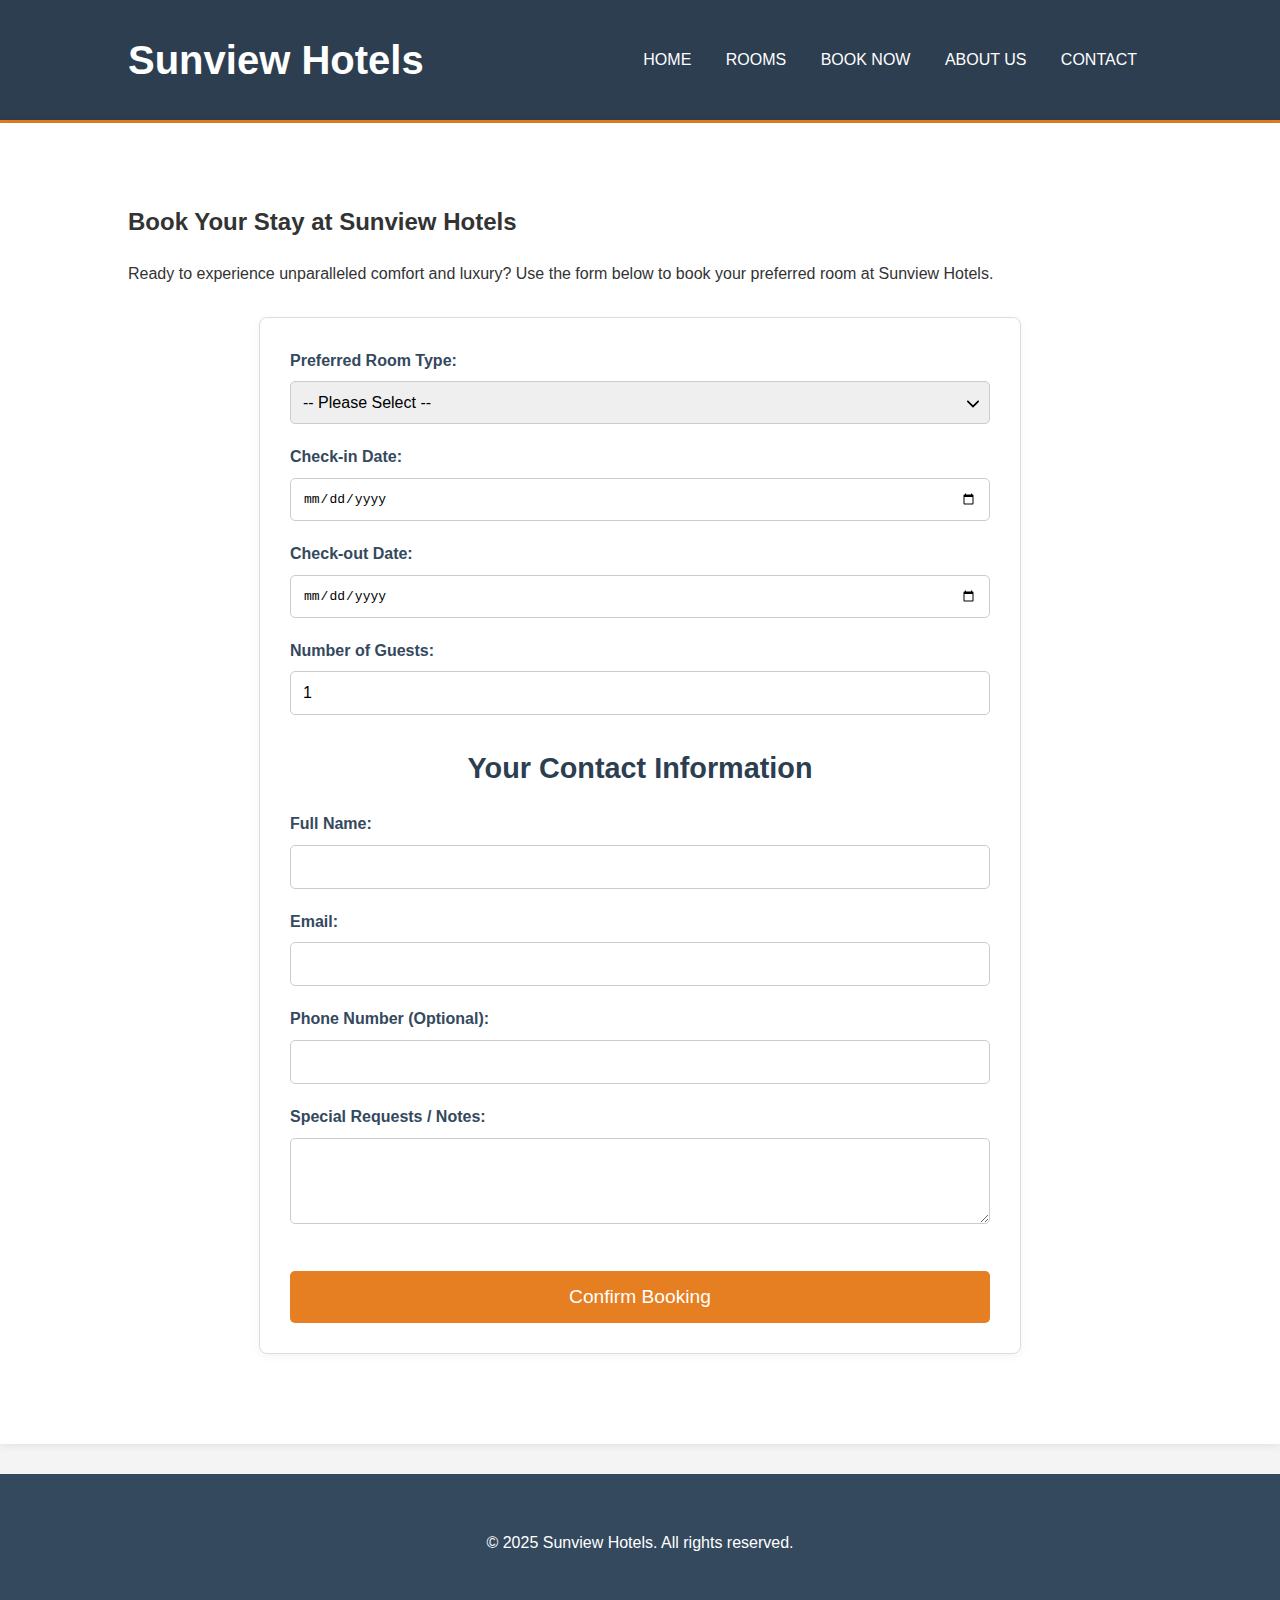
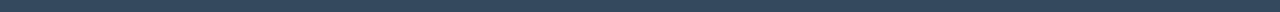
<file: booknow.html>
<!DOCTYPE html>
<html lang="en">
<head>
    <meta charset="UTF-8">
    <meta name="viewport" content="width=device-width, initial-scale=1.0">
    <title>Book a Room - Sunview Hotels</title>
    <link rel="stylesheet" href="styles/style.css">
</head>
<body>
    <header>
        <div class="container">
            <h1>Sunview Hotels</h1>

            <button class="burger-menu" aria-label="Toggle navigation menu">
                <span class="burger-bar bar-top"></span>
                <span class="burger-bar bar-middle"></span>
                <span class="burger-bar bar-bottom"></span>
            </button>
            
            <nav>
                <ul>
                    <li><a href="index.html">Home</a></li>
                    <li><a href="rooms.html">Rooms</a></li>
                    <li><a href="booknow.html">Book Now</a></li>
                    <li><a href="aboutus.html">About Us</a></li>
                    <li><a href="contact.html">Contact</a></li>
                </ul>
            </nav>
        </div>
    </header>

    <main>
        <section class="content-section">
            <div class="container">
                <h2>Book Your Stay at Sunview Hotels</h2>
                <p>Ready to experience unparalleled comfort and luxury? Use the form below to book your preferred room at Sunview Hotels.</p>

                <form class="booking-form">
                    <div class="form-group">
                        <label for="room-type">Preferred Room Type:</label>
                        <select id="room-type" name="room-type" required>
                            <option value="">-- Please Select --</option>
                            <option value="standard">Standard Room</option>
                            <option value="deluxe">Deluxe Suite</option>
                            <option value="ocean-view">Ocean View Room</option>
                            <option value="family">Family Suite</option>
                            <option value="presidential">Presidential Suite</option>
                        </select>
                    </div>

                    <div class="form-group">
                        <label for="check-in">Check-in Date:</label>
                        <input type="date" id="check-in" name="check-in" required>
                    </div>

                    <div class="form-group">
                        <label for="check-out">Check-out Date:</label>
                        <input type="date" id="check-out" name="check-out" required>
                    </div>

                    <div class="form-group">
                        <label for="guests">Number of Guests:</label>
                        <input type="number" id="guests" name="guests" min="1" max="10" value="1" required>
                    </div>

                    <h3>Your Contact Information</h3>
                    <div class="form-group">
                        <label for="full-name">Full Name:</label>
                        <input type="text" id="full-name" name="full-name" required>
                    </div>

                    <div class="form-group">
                        <label for="email-book">Email:</label>
                        <input type="email" id="email-book" name="email-book" required>
                    </div>

                    <div class="form-group">
                        <label for="phone">Phone Number (Optional):</label>
                        <input type="tel" id="phone" name="phone">
                    </div>

                    <div class="form-group">
                        <label for="special-requests">Special Requests / Notes:</label>
                        <textarea id="special-requests" name="special-requests" rows="4"></textarea>
                    </div>

                    <button type="submit" class="btn">Confirm Booking</button>
                </form>
            </div>
        </section>
    </main>

    <footer>
        <div class="container">
            <p>© 2025 Sunview Hotels. All rights reserved.</p>
        </div>
    </footer>

    <script src="scripts/script.js"></script>
</body>
</html>
</file>
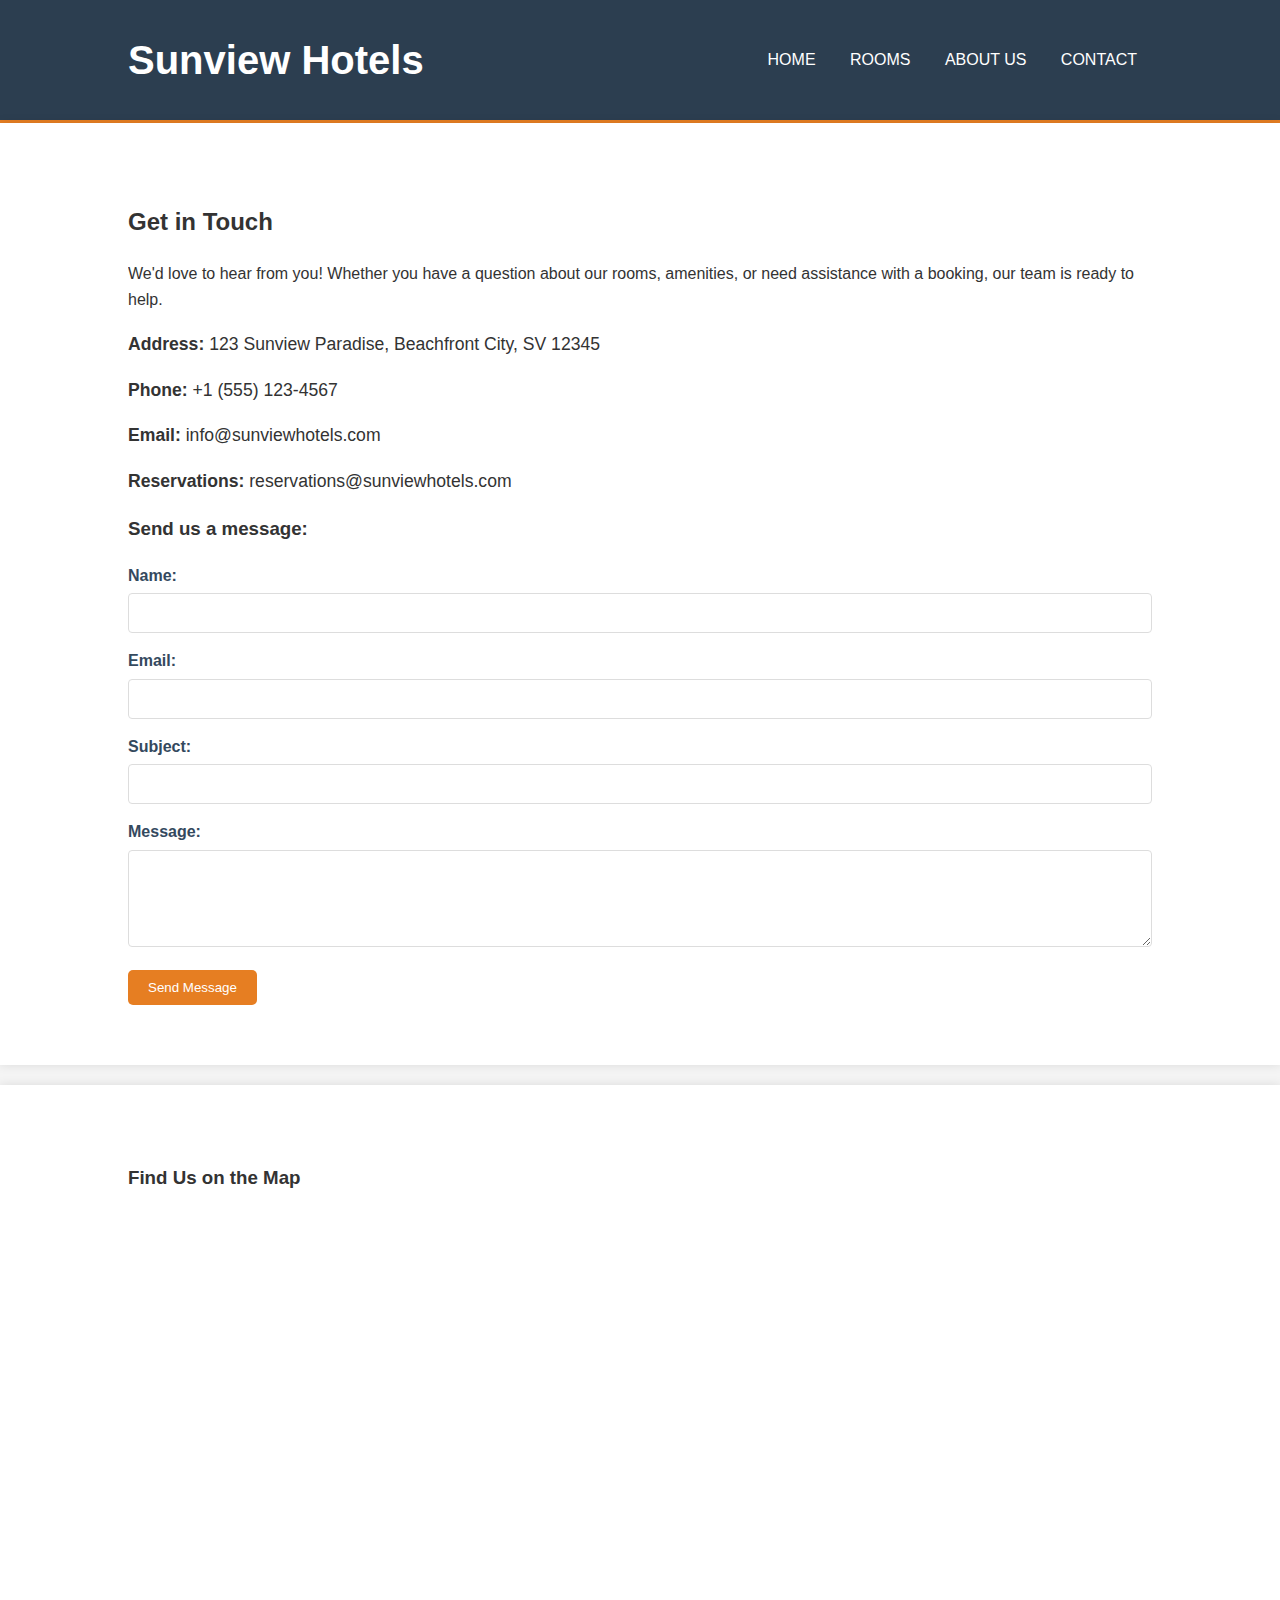
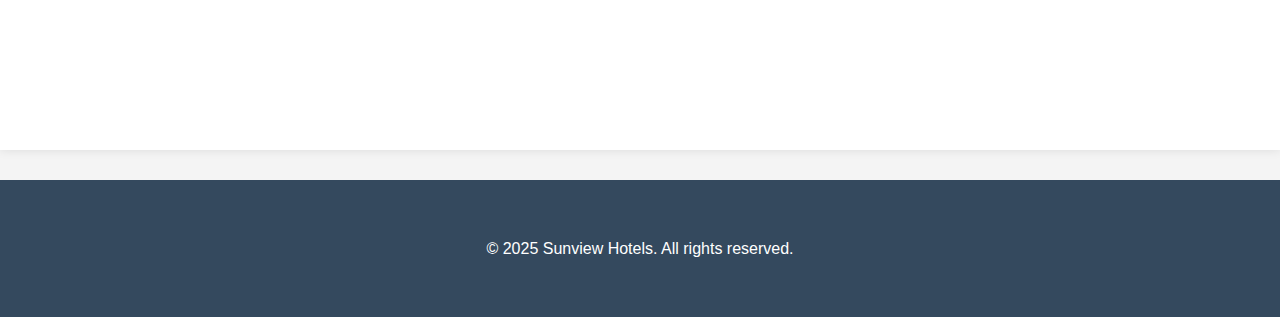
<file: contact.html>
<!DOCTYPE html>
<html lang="en">
<head>
    <meta charset="UTF-8">
    <meta name="viewport" content="width=device-width, initial-scale=1.0">
    <title>Contact Us - Sunview Hotels</title>
    <link rel="stylesheet" href="styles/style.css">
</head>
<body>
    <header>
        <div class="container">
            <h1>Sunview Hotels</h1>
            <nav>
                <ul>
                    <li><a href="index.html">Home</a></li>
                    <li><a href="rooms.html">Rooms</a></li>
                    <li><a href="aboutus.html">About Us</a></li>
                    <li><a href="contact.html">Contact</a></li>
                </ul>
            </nav>
        </div>
    </header>

    <main>
        <section class="content-section">
            <div class="container">
                <h2>Get in Touch</h2>
                <p>We'd love to hear from you! Whether you have a question about our rooms, amenities, or need assistance with a booking, our team is ready to help.</p>

                <div class="contact-info">
                    <p><strong>Address:</strong> 123 Sunview Paradise, Beachfront City, SV 12345</p>
                    <p><strong>Phone:</strong> +1 (555) 123-4567</p>
                    <p><strong>Email:</strong> info@sunviewhotels.com</p>
                    <p><strong>Reservations:</strong> reservations@sunviewhotels.com</p>
                </div>

                <h3>Send us a message:</h3>
                <form class="contact-form">
                    <div class="form-group">
                        <label for="name">Name:</label>
                        <input type="text" id="name" name="name" required>
                    </div>
                    <div class="form-group">
                        <label for="email">Email:</label>
                        <input type="email" id="email" name="email" required>
                    </div>
                    <div class="form-group">
                        <label for="subject">Subject:</label>
                        <input type="text" id="subject" name="subject">
                    </div>
                    <div class="form-group">
                        <label for="message">Message:</label>
                        <textarea id="message" name="message" rows="5" required></textarea>
                    </div>
                    <button type="submit" class="btn">Send Message</button>
                </form>
            </div>
        </section>

        <section class="map-section">
            <div class="container">
                <h3>Find Us on the Map</h3>
                <iframe
                    src="https://www.google.com/maps/embed?pb=!1m18!1m12!1m3!1d10000.000000000001!2d-74.0060!3d40.7128!2m3!1f0!2f0!3f0!3m2!1i1024!2i768!4f13.1!3m3!1m2!1s0x0%3A0x0!2zMTPCsDAwJzAwLjAiTiA3NMKwMDAnMDAuMCJF!5e0!3m2!1sen!2sus!4v1678901234567!5m2!1sen!2sus"
                    width="100%" height="450" style="border:0;" allowfullscreen="" loading="lazy" referrerpolicy="no-referrer-when-downgrade"></iframe>
            </div>
        </section>
    </main>

    <footer>
        <div class="container">
            <p>&copy; 2025 Sunview Hotels. All rights reserved.</p>
        </div>
    </footer>

    <script src="scripts/script.js"></script>
</body>
</html>
</file>
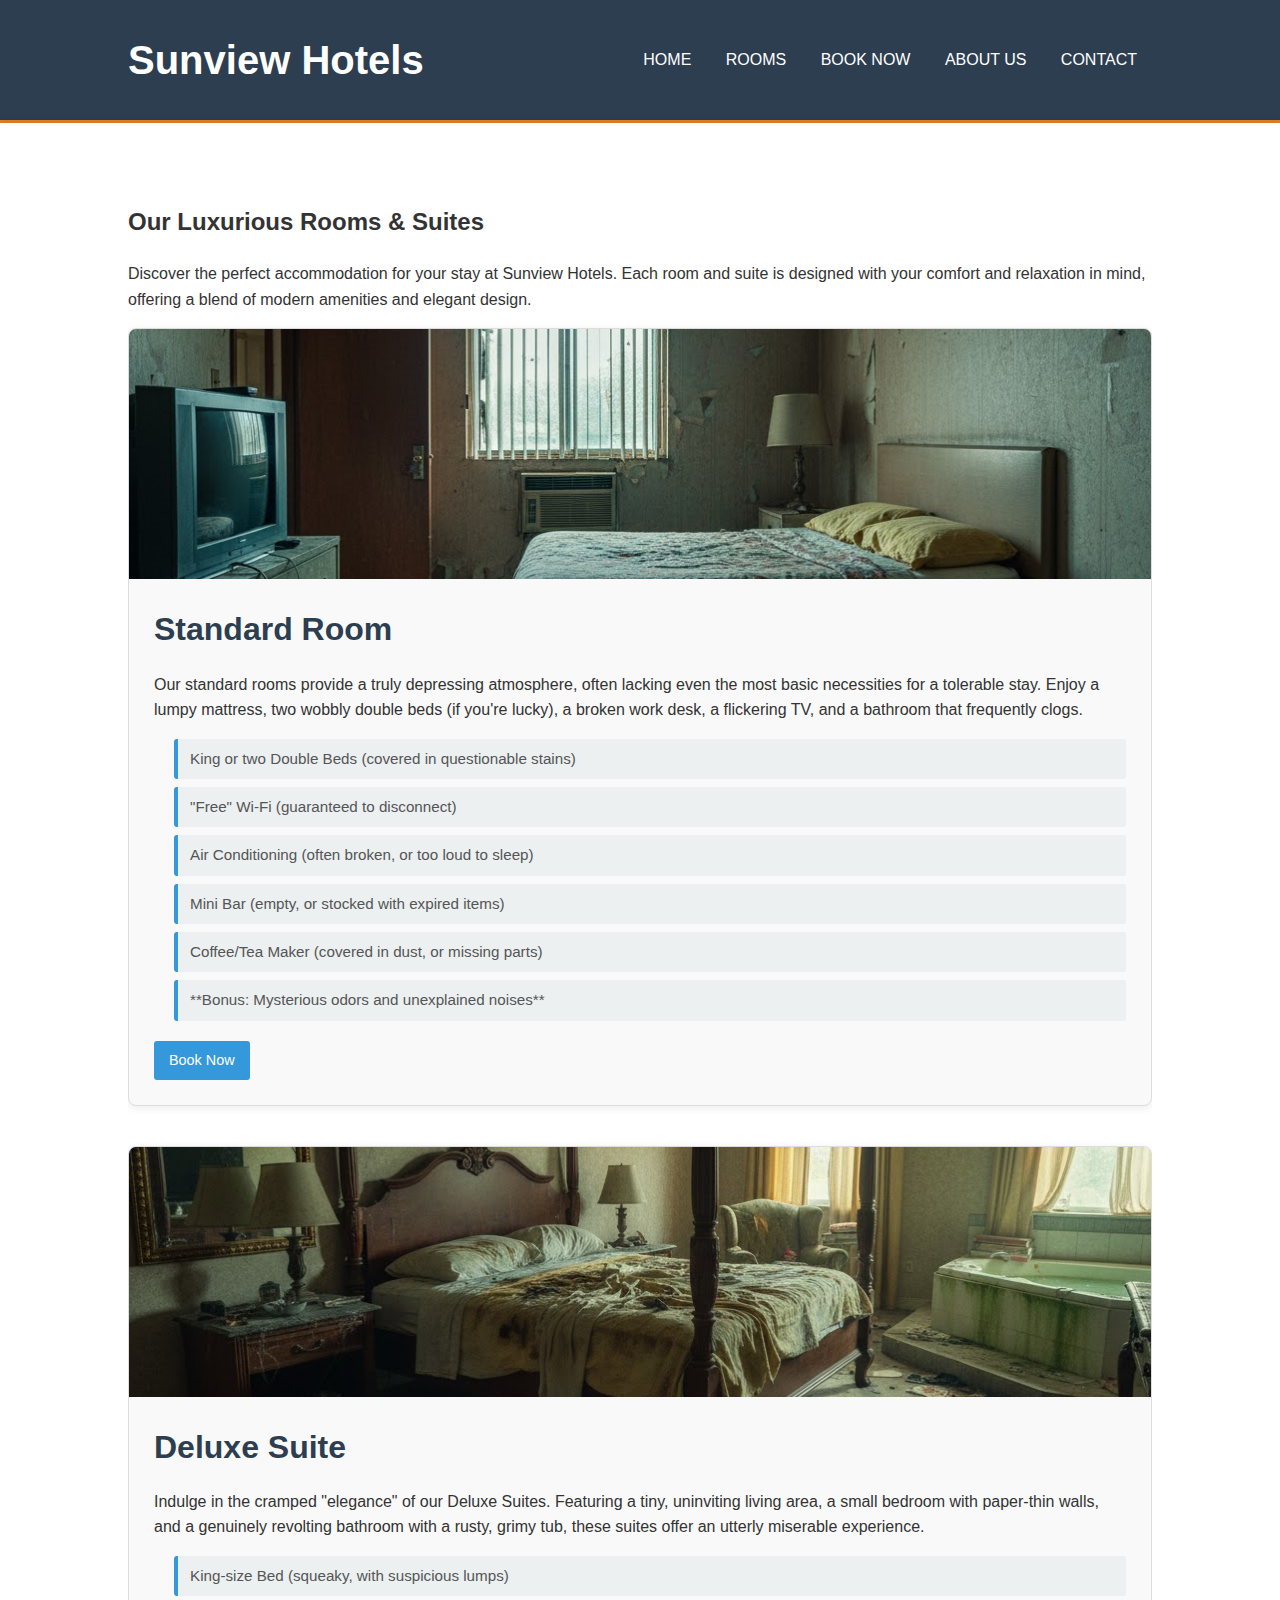
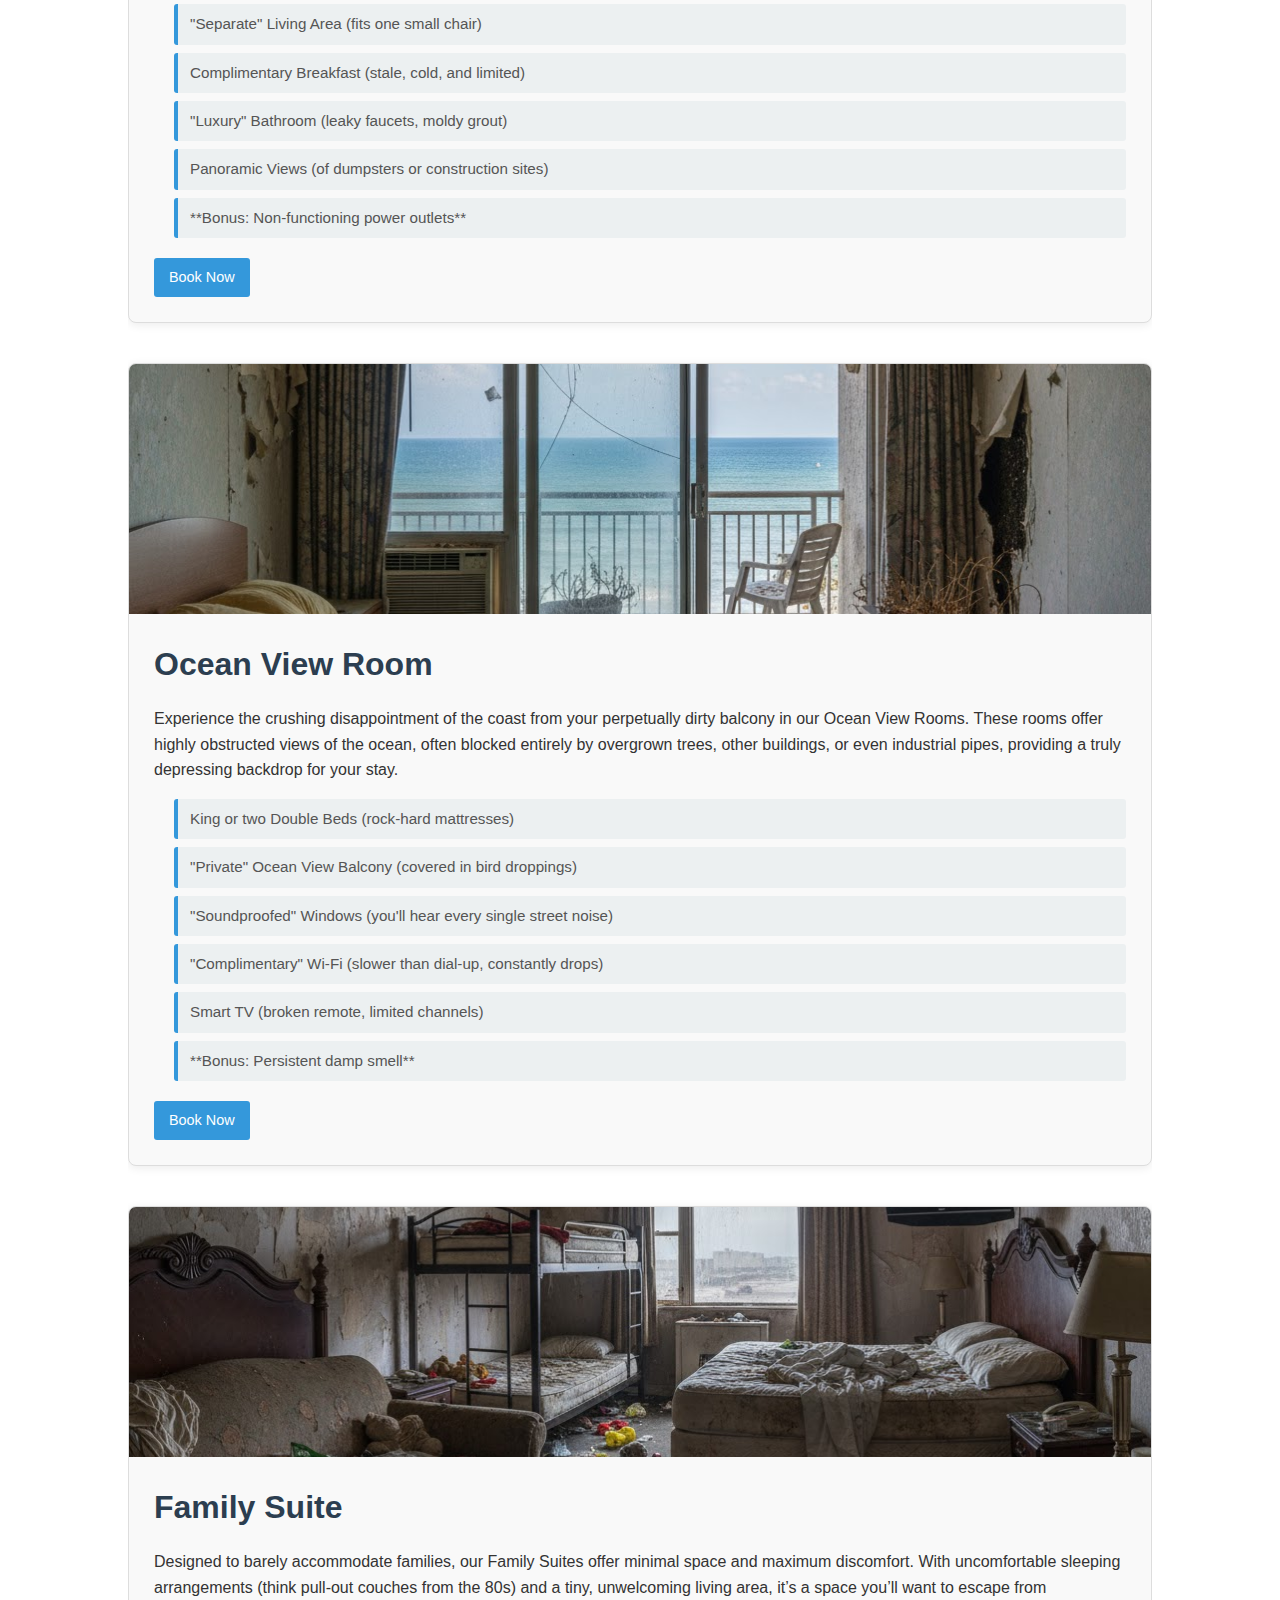
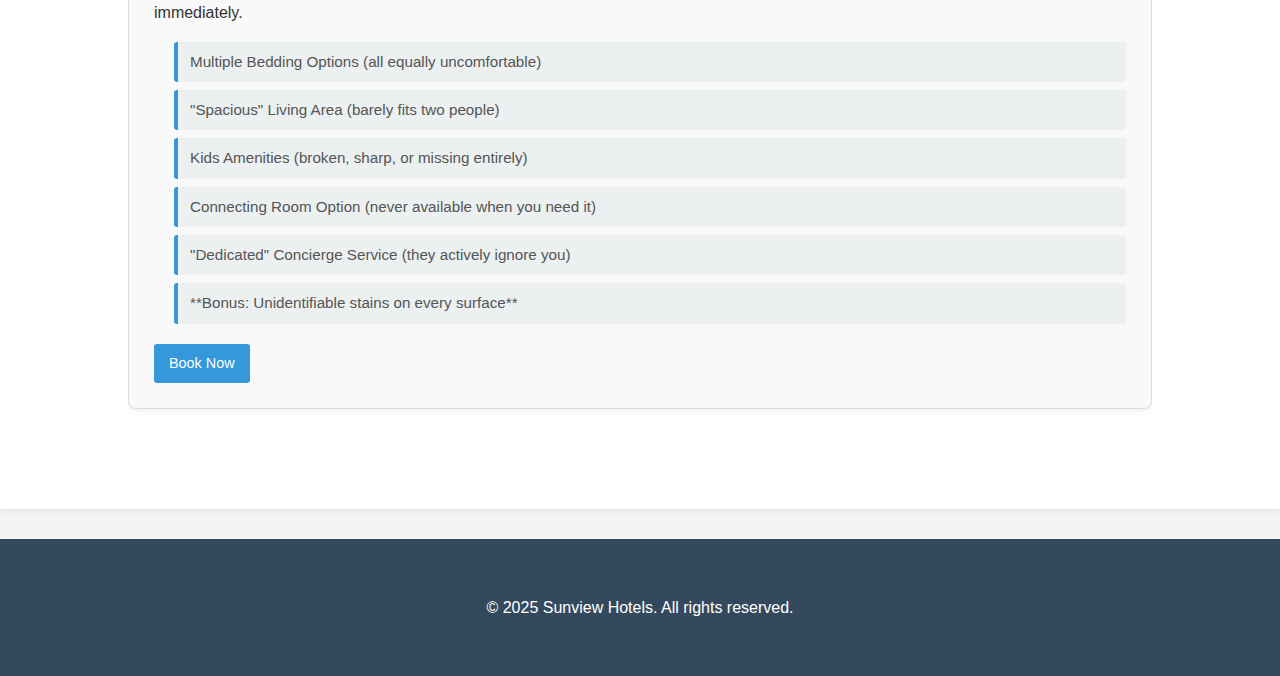
<file: rooms.html>
<!DOCTYPE html>
<html lang="en">
<head>
    <meta charset="UTF-8">
    <meta name="viewport" content="width=device-width, initial-scale=1.0">
    <title>Our Rooms - Sunview Hotels</title>
    <link rel="stylesheet" href="styles/style.css">
</head>
<body>
    <header>
        <div class="container">
            <h1>Sunview Hotels</h1>
            <button class="burger-menu" aria-label="Toggle navigation menu">
                <span class="burger-bar bar-top"></span>
                <span class="burger-bar bar-middle"></span>
                <span class="burger-bar bar-bottom"></span>
            </button>
            
            <nav>
                <ul>
                    <li><a href="index.html">Home</a></li>
                    <li><a href="rooms.html">Rooms</a></li>
                    <li><a href="booknow.html">Book Now</a></li>
                    <li><a href="aboutus.html">About Us</a></li>
                    <li><a href="contact.html">Contact</a></li>
                </ul>
            </nav>
        </div>
    </header>

    <main>
        <section class="content-section">
            <div class="container">
                <h2>Our Luxurious Rooms & Suites</h2>
                <p>Discover the perfect accommodation for your stay at Sunview Hotels. Each room and suite is designed with your comfort and relaxation in mind, offering a blend of modern amenities and elegant design.</p>

                <div class="room-listing">
                    <div class="room-item">
                        <img src="images/standard.webp" alt="Standard Room">
                        <div class="room-details">
                            <h3>Standard Room</h3>
                            <p>Our standard rooms provide a truly depressing atmosphere, often lacking even the most basic necessities for a tolerable stay. Enjoy a lumpy mattress, two wobbly double beds (if you're lucky), a broken work desk, a flickering TV, and a bathroom that frequently clogs.</p>
                            <ul>
                                <li>King or two Double Beds (covered in questionable stains)</li>
                                <li>"Free" Wi-Fi (guaranteed to disconnect)</li>
                                <li>Air Conditioning (often broken, or too loud to sleep)</li>
                                <li>Mini Bar (empty, or stocked with expired items)</li>
                                <li>Coffee/Tea Maker (covered in dust, or missing parts)</li>
                                <li>**Bonus: Mysterious odors and unexplained noises**</li>
                            </ul>
                            <a href="booknow.html" class="btn-small">Book Now</a>
                        </div>
                    </div>

                    <div class="room-item">
                        <img src="images/deluxe.webp" alt="Deluxe Suite">
                        <div class="room-details">
                            <h3>Deluxe Suite</h3>
                            <p>Indulge in the cramped "elegance" of our Deluxe Suites. Featuring a tiny, uninviting living area, a small bedroom with paper-thin walls, and a genuinely revolting bathroom with a rusty, grimy tub, these suites offer an utterly miserable experience.</p>
                            <ul>
                                <li>King-size Bed (squeaky, with suspicious lumps)</li>
                                <li>"Separate" Living Area (fits one small chair)</li>
                                <li>Complimentary Breakfast (stale, cold, and limited)</li>
                                <li>"Luxury" Bathroom (leaky faucets, moldy grout)</li>
                                <li>Panoramic Views (of dumpsters or construction sites)</li>
                                <li>**Bonus: Non-functioning power outlets**</li>
                            </ul>
                            <a href="booknow.html" class="btn-small">Book Now</a>
                        </div>
                    </div>

                    <div class="room-item">
                        <img src="images/ocean.webp" alt="Ocean View Room">
                        <div class="room-details">
                            <h3>Ocean View Room</h3>
                            <p>Experience the crushing disappointment of the coast from your perpetually dirty balcony in our Ocean View Rooms. These rooms offer highly obstructed views of the ocean, often blocked entirely by overgrown trees, other buildings, or even industrial pipes, providing a truly depressing backdrop for your stay.</p>
                            <ul>
                                <li>King or two Double Beds (rock-hard mattresses)</li>
                                <li>"Private" Ocean View Balcony (covered in bird droppings)</li>
                                <li>"Soundproofed" Windows (you'll hear every single street noise)</li>
                                <li>"Complimentary" Wi-Fi (slower than dial-up, constantly drops)</li>
                                <li>Smart TV (broken remote, limited channels)</li>
                                <li>**Bonus: Persistent damp smell**</li>
                            </ul>
                            <a href="booknow.html" class="btn-small">Book Now</a>
                        </div>
                    </div>

                    <div class="room-item">
                        <img src="images/FS.webp" alt="Family Suite">
                        <div class="room-details">
                            <h3>Family Suite </h3>
                            <p>Designed to barely accommodate families, our Family Suites offer minimal space and maximum discomfort. With uncomfortable sleeping arrangements (think pull-out couches from the 80s) and a tiny, unwelcoming living area, it’s a space you’ll want to escape from immediately.</p>
                            <ul>
                                <li>Multiple Bedding Options (all equally uncomfortable)</li>
                                <li>"Spacious" Living Area (barely fits two people)</li>
                                <li>Kids Amenities (broken, sharp, or missing entirely)</li>
                                <li>Connecting Room Option (never available when you need it)</li>
                                <li>"Dedicated" Concierge Service (they actively ignore you)</li>
                                <li>**Bonus: Unidentifiable stains on every surface**</li>
                            </ul>
                            <a href="booknow.html" class="btn-small">Book Now</a>
                        </div>
                    </div>
                </div>
            </div>
        </section>
    </main>

    <footer>
        <div class="container">
            <p>© 2025 Sunview Hotels. All rights reserved.</p>
        </div>
    </footer>

    <script src="scripts/script.js"></script>
</body>
</html>
</file>
<file: styles/style.css>
/* General Body Styles */
body {
    font-family: Arial, sans-serif;
    margin: 0;
    padding: 0;
    line-height: 1.6;
    color: #333;
    background-color: #f4f4f4;
}

.container {
    width: 80%;
    margin: auto;
    overflow: hidden;
    padding: 20px 0;
}

/* --- Header Styles: FIXED DESKTOP WITH FLEXBOX --- */
header {
    background: #2c3e50;
    color: #fff;
    padding: 1rem 0;
    border-bottom: 3px solid #e67e22;
}

/* FIX 1: Use Flexbox on the container for perfect vertical alignment on desktop */
header .container {
    display: flex;
    justify-content: space-between; /* Pushes H1 to left, NAV/Burger to right */
    align-items: center; /* CRITICAL: Vertically centers H1 and NAV */
    padding: 20px 0; 
}

header h1 {
    margin: 0;
    padding: 0;
    font-size: 2.5em;
    line-height: 1.2;
}

header nav {
    transition: transform 0.3s ease-in-out; 
    z-index: 100; 
}

header ul {
    margin: 0;
    padding: 0;
    list-style: none;
}

header li {
    display: inline-block; 
    padding: 0 15px;
}

header a {
    color: #fff;
    text-decoration: none;
    text-transform: uppercase;
    font-size: 16px;
    display: inline-block; 
    padding: 5px 0;
}

header a:hover {
    color: #e67e22;
    font-weight: bold;
}

/* --- Hamburger Menu Styles --- */
.burger-menu {
    display: none; /* Hidden by default on desktop */
    padding: 10px;
    cursor: pointer;
    background: transparent;
    border: none;
    z-index: 101; 
}

.burger-bar {
    display: block;
    width: 25px;
    height: 3px;
    margin: 5px 0;
    background-color: #fff;
    transition: all 0.3s ease-in-out;
}

/* Transformation for the 'X' icon when active */
.burger-menu.active .bar-top {
    transform: rotate(-45deg) translate(-5px, 6px);
}

.burger-menu.active .bar-middle {
    opacity: 0;
}

.burger-menu.active .bar-bottom {
    transform: rotate(45deg) translate(-5px, -6px);
}

/* Hero Section */
.hero {
    /* *** MODIFIED: Set the custom image path here *** */
    background: url('images/SVH.webp') no-repeat center center/cover;
    color: #fff;
    min-height: 400px;
    display: flex;
    align-items: center;
    text-align: center;
    position: relative;
    z-index: 1; 
}

.hero::before {
    content: '';
    position: absolute;
    top: 0;
    left: 0;
    width: 100%;
    height: 100%;
    background-color: rgba(0, 0, 0, 0.5); /* Overlay for readability */
}

.hero .container {
    position: relative;
    z-index: 1;
}

.hero h2 {
    font-size: 3em;
    margin-bottom: 10px;
}

.hero p {
    font-size: 1.2em;
    margin-bottom: 20px;
}

/* Buttons */
.btn {
    display: inline-block;
    color: #fff;
    background: #e67e22;
    padding: 10px 20px;
    text-decoration: none;
    border-radius: 5px;
    transition: background-color 0.3s ease;
    border: none;
    cursor: pointer;
}

.btn:hover {
    background: #d35400;
}

.btn-secondary {
    display: inline-block;
    color: #e67e22;
    background: transparent;
    padding: 10px 20px;
    text-decoration: none;
    border: 2px solid #e67e22;
    border-radius: 5px;
    transition: all 0.3s ease;
    cursor: pointer;
}

.btn-secondary:hover {
    background: #e67e22;
    color: #fff;
}

.btn-small {
    display: inline-block;
    color: #fff;
    background: #3498db;
    padding: 8px 15px;
    text-decoration: none;
    border-radius: 3px;
    font-size: 0.9em;
    transition: background-color 0.3s ease;
    border: none;
    cursor: pointer;
}

.btn-small:hover {
    background: #2980b9;
}

/* Section Styles (General) */
section {
    padding: 40px 0;
    text-align: center;
}

.about-preview, .rooms-preview, .content-section, .team-section, .map-section {
    background: #fff;
    margin-bottom: 20px;
    box-shadow: 0 0 10px rgba(0, 0, 0, 0.1);
}

.content-section, .team-section, .map-section {
    text-align: left;
}


/* About Preview Section */
.about-preview h3, .rooms-preview h3 {
    font-size: 2em;
    margin-bottom: 15px;
    color: #2c3e50;
}

/* Rooms Preview Section */
.room-grid {
    display: grid;
    grid-template-columns: repeat(auto-fit, minmax(300px, 1fr));
    gap: 20px;
    margin-top: 30px;
}

.room-card {
    background: #f9f9f9;
    border: 1px solid #ddd;
    border-radius: 8px;
    padding: 20px;
    text-align: left;
    box-shadow: 0 2px 5px rgba(0, 0, 0, 0.05);
}

.room-card img {
    max-width: 100%;
    height: auto;
    border-radius: 5px;
    margin-bottom: 15px;
}

.room-card h4 {
    font-size: 1.5em;
    margin-bottom: 10px;
    color: #34495e;
}

.room-card p {
    font-size: 0.95em;
    margin-bottom: 15px;
}

/* About Us Specific Styles */
.content-section ul {
    list-style: disc;
    margin-left: 20px;
    text-align: left;
}

.content-section ul li {
    margin-bottom: 8px;
}

.team-grid {
    display: grid;
    grid-template-columns: repeat(auto-fit, minmax(200px, 1fr));
    gap: 20px;
    margin-top: 30px;
    text-align: center;
}

.team-member {
    background: #f9f9f9;
    border: 1px solid #ddd;
    border-radius: 8px;
    padding: 20px;
    box-shadow: 0 2px 5px rgba(0, 0, 0, 0.05);
}

.team-member img {
    border-radius: 50%;
    width: 120px;
    height: 120px;
    object-fit: cover;
    margin-bottom: 15px;
    border: 3px solid #e67e22;
}

.team-member h4 {
    margin-bottom: 5px;
    color: #34495e;
}

.team-member p {
    font-style: italic;
    color: #777;
}


/* Contact Us Specific Styles */
.contact-info p {
    margin-bottom: 10px;
    font-size: 1.1em;
}

.contact-form .form-group {
    margin-bottom: 15px;
}

.contact-form label {
    display: block;
    margin-bottom: 5px;
    font-weight: bold;
    color: #34495e;
}

.contact-form input[type="text"],
.contact-form input[type="email"],
.contact-form textarea {
    width: 100%;
    padding: 10px;
    border: 1px solid #ddd;
    border-radius: 4px;
    box-sizing: border-box; 
    font-size: 1em;
}

.contact-form textarea {
    resize: vertical; 
}

.map-section iframe {
    border-radius: 8px;
    margin-top: 20px;
}

/* Rooms Page Specific Styles */
.room-listing .room-item {
    display: flex;
    flex-direction: column;
    margin-bottom: 40px;
    background: #f9f9f9;
    border: 1px solid #ddd;
    border-radius: 8px;
    overflow: hidden;
    box-shadow: 0 2px 10px rgba(0, 0, 0, 0.08);
}

.room-listing .room-item img {
    width: 100%;
    height: 250px;
    object-fit: cover;
    display: block;
}

.room-listing .room-details {
    padding: 25px;
    text-align: left;
}

.room-listing .room-details h3 {
    font-size: 2em;
    margin-top: 0;
    margin-bottom: 10px;
    color: #2c3e50;
}

.room-listing .room-details p {
    margin-bottom: 15px;
    font-size: 1em;
}

.room-listing .room-details ul {
    list-style: none;
    padding: 0;
    margin-bottom: 20px;
}

.room-listing .room-details ul li {
    background: #ecf0f1;
    margin-bottom: 8px;
    padding: 8px 12px;
    border-left: 4px solid #3498db;
    border-radius: 3px;
    font-size: 0.95em;
    color: #555;
}

/* Booking Form Specific Styles */
.booking-form {
    max-width: 700px;
    margin: 30px auto;
    padding: 30px;
    background: #fff;
    border: 1px solid #ddd;
    border-radius: 8px;
    box-shadow: 0 2px 10px rgba(0, 0, 0, 0.05);
}

.booking-form h3 {
    text-align: center;
    color: #2c3e50;
    margin-top: 30px;
    margin-bottom: 20px;
    font-size: 1.8em;
}

.booking-form .form-group {
    margin-bottom: 20px;
}

.booking-form label {
    display: block;
    margin-bottom: 8px;
    font-weight: bold;
    color: #34495e;
}

.booking-form input[type="text"],
.booking-form input[type="email"],
.booking-form input[type="tel"],
.booking-form input[type="date"],
.booking-form input[type="number"],
.booking-form select,
.booking-form textarea {
    width: 100%;
    padding: 12px;
    border: 1px solid #ccc;
    border-radius: 5px;
    box-sizing: border-box;
    font-size: 1em;
}

.booking-form select {
    appearance: none;
    -webkit-appearance: none;
    -moz-appearance: none;
    background-image: url('data:image/svg+xml;charset=US-ASCII,%3Csvg%20xmlns%3D%22http%3A%2F%2Fwww.w3.org%2F2000%2Fsvg%22%20width%3D%22292.4%22%20height%3D%22292.4%22%3E%3Cpath%20fill%3D%22%23000000%22%20d%3D%22M287%2C118.8L146.2%2C259.6L5.4%2C118.8c-7.9-7.9-7.9-20.7%2C0-28.6c7.9-7.9%2C20.7-7.9%2C28.6%2C0l112.2%2C112.2L258.4%2C90.2c7.9-7.9%2C20.7-7.9%2C28.6%2C0C294.9%2C98.1%2C294.9%2C110.9%2C287%2C118.8z%22%2F%3E%3C%2Fsvg%3E');
    background-repeat: no-repeat;
    background-position: right 10px center;
    background-size: 12px;
    padding-right: 30px;
}

.booking-form textarea {
    resize: vertical;
}

.booking-form .btn {
    width: 100%;
    padding: 15px;
    font-size: 1.2em;
    margin-top: 20px;
}

/* Footer Styles */
footer {
    background: #34495e;
    color: #fff;
    text-align: center;
    padding: 20px 0;
    margin-top: 30px;
}

/* --- Responsive Design (Mobile View) --- */
@media (max-width: 768px) {
    .container {
        width: 90%;
        padding: 0;
    }
    
    /* Mobile header container: Adjust padding for edges */
    header .container {
        padding: 1rem 5%; 
        min-height: initial;
    }

    header h1 {
        text-align: left;
    }
    
    /* Show the hamburger menu button */
    .burger-menu {
        display: block;
    }
    
    /* Mobile nav configuration */
    header nav {
        width: 100%;
        margin-top: 0;
        max-height: 0;
        overflow: hidden;
        position: absolute; 
        /* FIX: Align top correctly */
        top: 66px; 
        left: 0;
        background: #2c3e50;
        border-top: 1px solid #e67e22;
        box-sizing: border-box; 
    }

    /* JavaScript toggles this class when the menu is active */
    header nav.active {
        max-height: 500px;
    }

    header nav ul {
        padding: 10px 0;
    }

    header nav ul li {
        display: block; 
        text-align: center;
        border-bottom: 1px solid rgba(255, 255, 255, 0.1);
    }
    
    header nav ul li:last-child {
        border-bottom: none;
    }

    header a {
        display: block; 
        padding: 10px 0;
    }

    /* FIX: PUSH HERO DOWN on mobile to compensate for absolute nav */
    .hero {
        margin-top: 66px; 
    }
    
    /* General mobile layout adjustments */
    .hero h2 {
        font-size: 2em;
    }
    
    .room-grid, .team-grid {
        grid-template-columns: 1fr;
    }

    .room-listing .room-item {
        flex-direction: column;
    }

    .room-listing .room-item img {
        height: 200px;
    }

    .booking-form {
        padding: 20px;
    }
}
</file>
